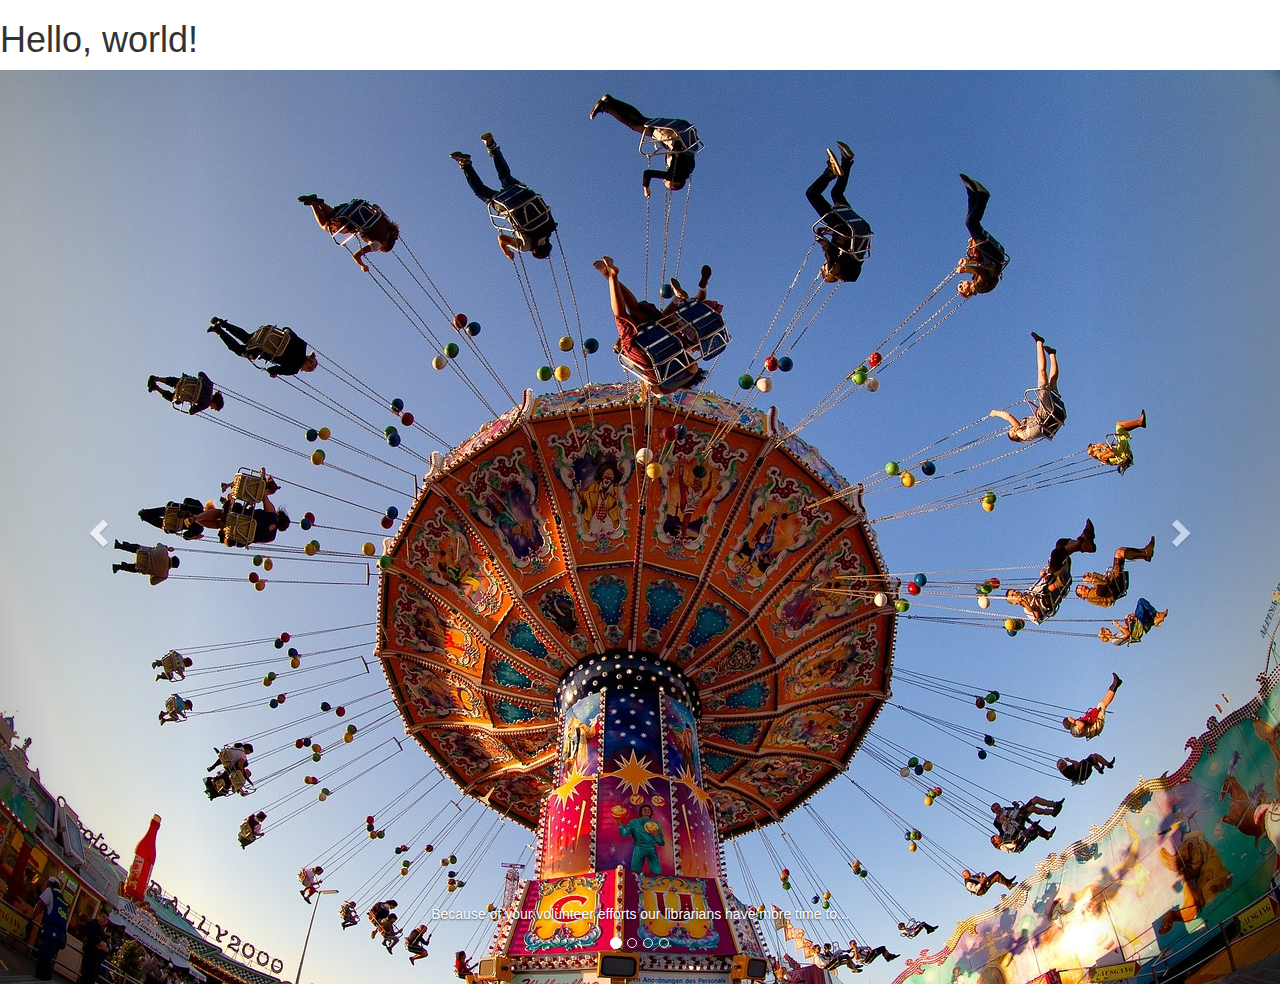
<file: homepage.html>
<!DOCTYPE html>
<html lang="en">
  <head>
    <meta charset="utf-8">
    <meta http-equiv="X-UA-Compatible" content="IE=edge">
    <meta name="viewport" content="width=device-width, initial-scale=1">
    <!-- The above 3 meta tags *must* come first in the head; any other head content must come *after* these tags -->
    <title>Bootstrap 101 Template</title>

    <!-- Bootstrap -->
    <link href="css/bootstrap.min.css" rel="stylesheet">
      <link rel="stylesheet" type="text/css" href="css/style.css">

    <!-- HTML5 shim and Respond.js for IE8 support of HTML5 elements and media queries -->
    <!-- WARNING: Respond.js doesn't work if you view the page via file:// -->
    <!--[if lt IE 9]>
      <script src="https://oss.maxcdn.com/html5shiv/3.7.2/html5shiv.min.js"></script>
      <script src="https://oss.maxcdn.com/respond/1.4.2/respond.min.js"></script>
    <![endif]-->
  </head>
  <body>
    <h1>Hello, world!</h1>
<div id="myCarousel" class="carousel slide" data-ride="carousel">
  <!-- Indicators -->
  <ol class="carousel-indicators">
    <li data-target="#myCarousel" data-slide-to="0" class="active"></li>
    <li data-target="#myCarousel" data-slide-to="1"></li>
    <li data-target="#myCarousel" data-slide-to="2"></li>
    <li data-target="#myCarousel" data-slide-to="3"></li>
  </ol>

  <!-- Wrapper for slides -->
  <div class="carousel-inner" role="listbox">
    <div class="item active">
        
      <img src="img/jumbotron.jpg" alt="Chania">
        <div class="carousel-caption">
        <p>Because of your volunteer efforts our librarians have more time to...</p>
        </div>
    </div>

    <div class="item">
      <img src="img/lsmodal.jpg" alt="Chania">
    </div>

    <div class="item">
      <img src="img/msmodal.jpg" alt="Flower">
    </div>
  </div>

  <!-- Left and right controls -->
  <a class="left carousel-control" href="#myCarousel" role="button" data-slide="prev">
    <span class="glyphicon glyphicon-chevron-left" aria-hidden="true"></span>
    <span class="sr-only">Previous</span>
  </a>
  <a class="right carousel-control" href="#myCarousel" role="button" data-slide="next">
    <span class="glyphicon glyphicon-chevron-right" aria-hidden="true"></span>
    <span class="sr-only">Next</span>
  </a>
</div>
    <!-- jQuery (necessary for Bootstrap's JavaScript plugins) -->
    <script src="https://ajax.googleapis.com/ajax/libs/jquery/1.11.3/jquery.min.js"></script>
    <!-- Include all compiled plugins (below), or include individual files as needed -->
    <script src="js/bootstrap.min.js"></script>
  </body>
</html>
</file>
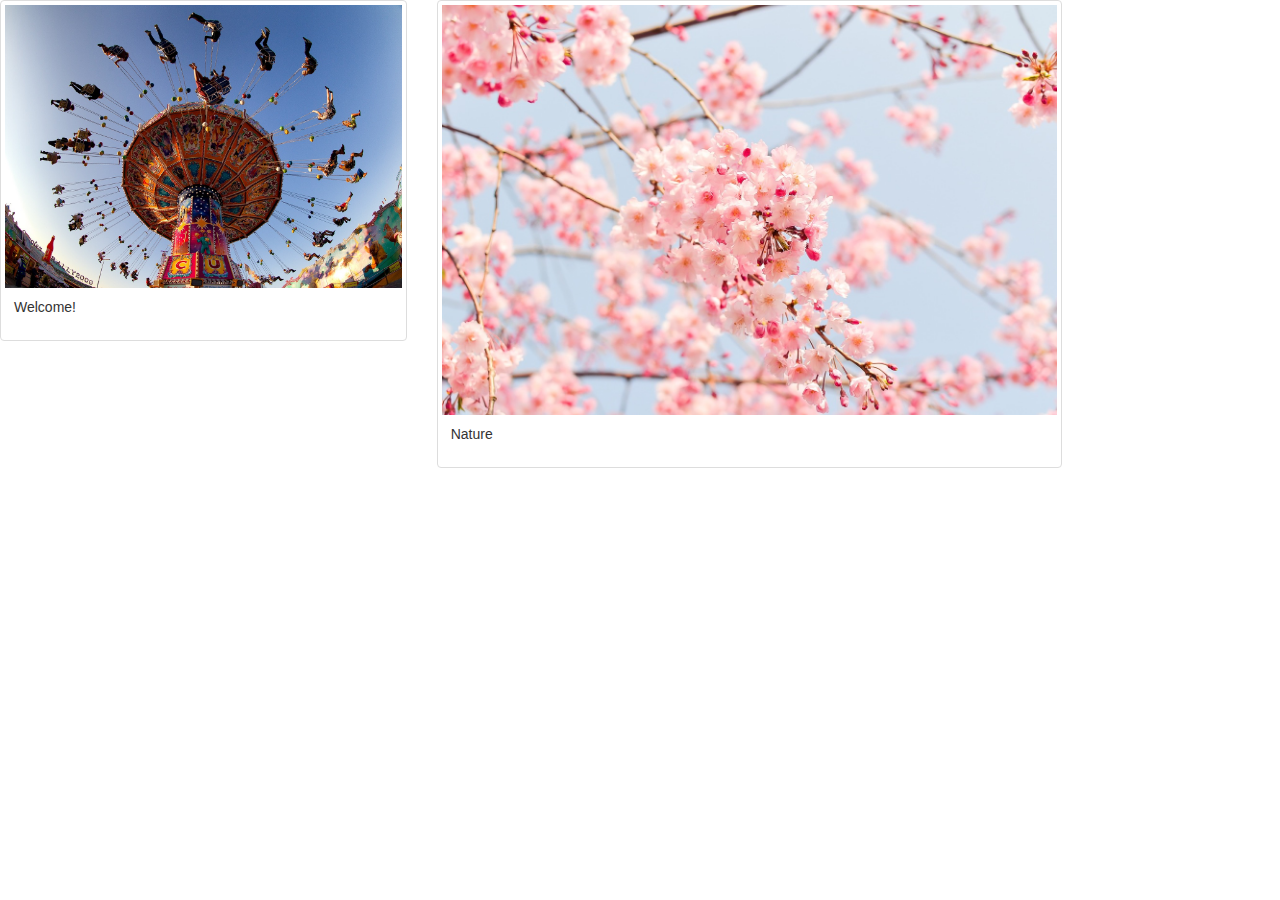
<file: info.html>
<!DOCTYPE html>
<html lang="en">
  <head>
    <meta charset="utf-8">
    <meta http-equiv="X-UA-Compatible" content="IE=edge">
    <meta name="viewport" content="width=device-width, initial-scale=1">
    <!-- The above 3 meta tags *must* come first in the head; any other head content must come *after* these tags -->
    <title>Bootstrap 101 Template</title>

    <!-- Bootstrap -->
    <link href="css/bootstrap.min.css" rel="stylesheet">
        <link rel="stylesheet" type="text/css" href="css/style.css">
    
  </head>
  <body>
 <div class="row">
    
    
        <div class="col-xs-4">
    <div class="thumbnail"> 
            <a href="#modalOne" data-toggle="modal">
        <img class="img-responsive" src="img/jumbotron.jpg">
        </a>
        <p class="caption">Welcome!</p>
            </div>
    
    
    </div>
        
    <div class="col-xs-6">
    
     <div class="thumbnail"> 
            <a href="#modalTwo" data-toggle="modal">
         <img class="img-responsive" src="img/natural.jpg">
         
        </a>
         <p class="caption">Nature</p>
            </div>
    
    
    </div>
    
        </div>

    <!-- jQuery (necessary for Bootstrap's JavaScript plugins) -->
    <script src="https://ajax.googleapis.com/ajax/libs/jquery/1.11.3/jquery.min.js"></script>
    <!-- Include all compiled plugins (below), or include individual files as needed -->
    <script src="js/bootstrap.min.js"></script>
  </body>
</html>
</file>
<file: css/style.css>
.jumbotron {
    background-image: url("../img/jumbotron.jpg");
    width: 1000px;
    height: 500px;
    background-size: cover;
}

.h1 {
    padding-left: 300px;
}

.navbar-inverse {
    background-color: #FFFFFF
}

.navbar-inverse .navbar-nav>.active>a:hover,
.navbar-inverse .navbar-nav>li>a:hover,
.navbar-inverse .navbar-nav>li>a:focus {
    background-color: #FF1808
}

.navbar-inverse .navbar-nav>.active>a,
.navbar-inverse .navbar-nav>.open>a,
.navbar-inverse .navbar-nav>.open>a,
.navbar-inverse .navbar-nav>.open>a:hover,
.navbar-inverse .navbar-nav>.open>a,
.navbar-inverse .navbar-nav>.open>a:hover,
.navbar-inverse .navbar-nav>.open>a:focus {
    background-color: #0D0101
}

.dropdown-menu {
    background-color: #FFFFFF
}

.dropdown-menu>li>a:hover,
.dropdown-menu>li>a:focus {
    background-color: #0D0101
}

.navbar-inverse {
    background-image: none;
}

.dropdown-menu>li>a:hover,
.dropdown-menu>li>a:focus {
    background-image: none;
}

.navbar-inverse {
    border-color: #FFFFFF
}

.navbar-inverse .navbar-brand {
    color: #0F0F0F
}

.navbar-inverse .navbar-brand:hover {
    color: #0A0A0A
}

.navbar-inverse .navbar-nav>li>a {
    color: #050505
}

.navbar-inverse .navbar-nav>li>a:hover,
.navbar-inverse .navbar-nav>li>a:focus {
    color: #FFFFFF
}

.navbar-inverse .navbar-nav>.active>a,
.navbar-inverse .navbar-nav>.open>a,
.navbar-inverse .navbar-nav>.open>a:hover,
.navbar-inverse .navbar-nav>.open>a:focus {
    color: #FFFFFF
}

.navbar-inverse .navbar-nav>.active>a:hover,
.navbar-inverse .navbar-nav>.active>a:focus {
    color: #FFFFFF
}

.dropdown-menu>li>a {
    color: #333333
}

.dropdown-menu>li>a:hover,
.dropdown-menu>li>a:focus {
    color: #FF1808
}

.navbar-inverse .navbar-nav>.dropdown>a .caret {
    border-top-color: #999999
}

.navbar-inverse .navbar-nav>.dropdown>a:hover .caret {
    border-top-color: #FFFFFF
}

.navbar-inverse .navbar-nav>.dropdown>a .caret {
    border-bottom-color: #999999
}

.navbar-inverse .navbar-nav>.dropdown>a:hover .caret {
    border-bottom-color: #FFFFFF
}
</file>
